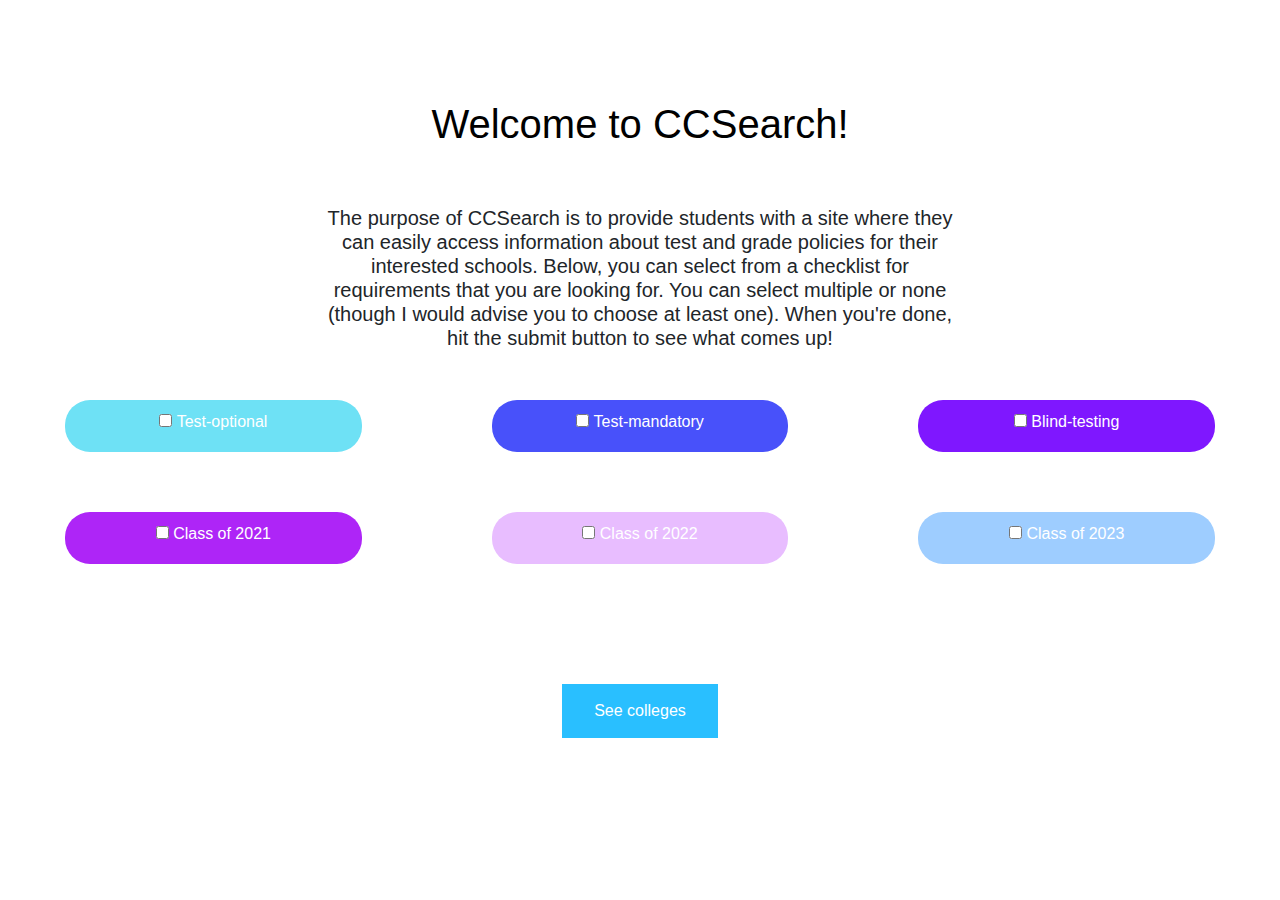
<file: index.html>
<!DOCTYPE html>
<html lang="en" dir="ltr">
  <head>
    <meta charset="utf-8">
    <title>CollegeSearch - Home</title>

    <script defer src="myScript.js"></script>

    <!-- Latest compiled and minified CSS -->
    <link rel="stylesheet" href="https://maxcdn.bootstrapcdn.com/bootstrap/4.5.2/css/bootstrap.min.css">

    <!-- jQuery library -->
    <script src="https://ajax.googleapis.com/ajax/libs/jquery/3.5.1/jquery.min.js"></script>

    <!-- Popper JS -->
    <script src="https://cdnjs.cloudflare.com/ajax/libs/popper.js/1.16.0/umd/popper.min.js"></script>

    <!-- Latest compiled JavaScript -->
    <script src="https://maxcdn.bootstrapcdn.com/bootstrap/4.5.2/js/bootstrap.min.js"></script>

    <!-- external CSS style sheet -->
    <link rel="stylesheet" href="stylesheet.css">
  </head>
  <body>
    <!-- container class for the body (w/ Bootstrap4) -->
    <div id="myDiv" style="background-image: url(https://i.pinimg.com/originals/c1/90/01/c19001be3a43f63f0aebf634b63a7326.jpg)">
      <div class="container-fluid center">
        <!-- maybe import this whole thing from another html document - possible? -->
        <h1>Welcome to CCSearch!</h1>
        <h5 style="margin: 0px 300px 0px 300px">The purpose of CCSearch is to provide students with a site where they can easily access
        information about test and grade policies for their interested schools. Below, you can select from a checklist for requirements
        that you are looking for. You can select multiple or none (though I would advise you to choose at least one). When you're done,
        hit the submit button to see what comes up!</h5>

        <div class="row center">
          <div class="col-xl-4 col-md-6">
            <div class="buttons" style="margin:50px; background: #6ee1f5; color: #ffffff">
              <input id="test_optional" name="test_optional" type="checkbox" />
              <label for="test-optional">Test-optional</label>
            </div>
          </div>

          <div class="col-xl-4 col-md-6">
            <div class="buttons" style="margin:50px; background: #4851fa; color: #ffffff">
              <input id="test_mandatory" name="test_mandatory" type="checkbox" />
              <label for="test_mandatory">Test-mandatory</label>
            </div>
          </div>

          <div class="col-xl-4 col-md-6">
            <div class="buttons" style="margin:50px; background: #7f17ff; color: #ffffff">
              <input id="blind_testing" name="blind_testing" type="checkbox" />
              <label for="blind_testing">Blind-testing</label>
            </div>
          </div>

          <div class="col-xl-4 col-md-6">
            <div class="buttons" style="margin:10px 50px 10px 50px; background: #ae25f7; color: #ffffff">
              <input id="class_2021" name="class_2021" type="checkbox" />
              <label for="class_2021">Class of 2021</label>
            </div>
          </div>

          <div class="col-xl-4 col-md-6">
            <div class="buttons" style="margin:10px 50px 10px 50px; background: #e8bdff; color: #ffffff">
              <input id="class_2022" name="class_2022" type="checkbox" />
              <label for="class_2022">Class of 2022</label>
            </div>
          </div>

          <div class="col-xl-4 col-md-6">
            <div class="buttons" style="margin:10px 50px 10px 50px; background: #9ecdff; color: #ffffff">
              <input id="class_2023" name="class_2023" type="checkbox" />
              <label for="class_2023">Class of 2023</label>
            </div>
          </div>
        </div>

        <div class="buttons center">
          <button class="submitbutton" onclick='myClick()'>See colleges</button>
        </div>

      </div>
    </div>

  </body>
</html>
</file>
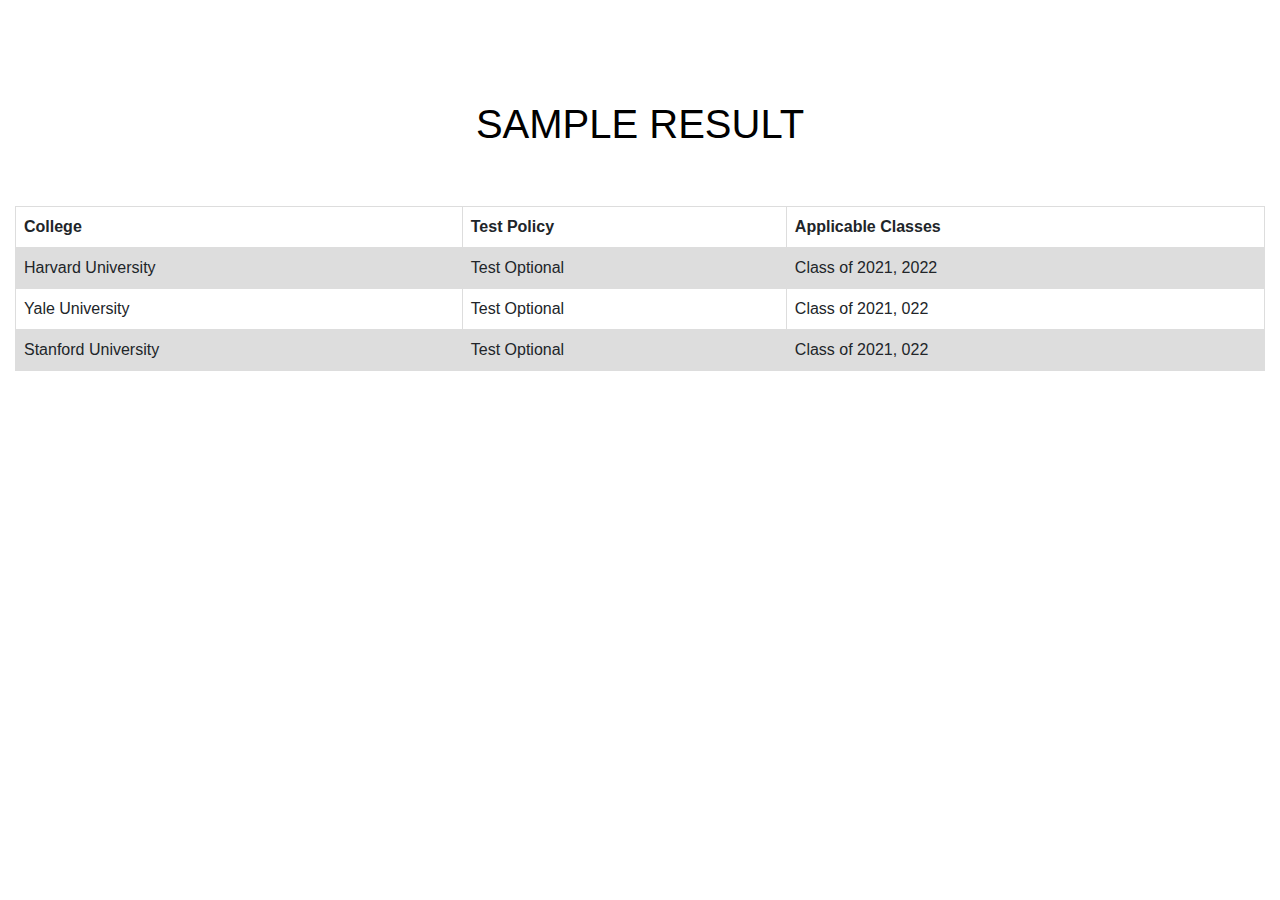
<file: collegeSearch.html>
<!DOCTYPE html>
<html lang="en" dir="ltr">
  <head>
    <meta charset="utf-8">
    <title>CollegeSearch - Results</title>

    <script defer src="myScript.js"></script>

    <!-- Latest compiled and minified CSS -->
    <link rel="stylesheet" href="https://maxcdn.bootstrapcdn.com/bootstrap/4.5.2/css/bootstrap.min.css">

    <!-- jQuery library -->
    <script src="https://ajax.googleapis.com/ajax/libs/jquery/3.5.1/jquery.min.js"></script>

    <!-- Popper JS -->
    <script src="https://cdnjs.cloudflare.com/ajax/libs/popper.js/1.16.0/umd/popper.min.js"></script>

    <!-- Latest compiled JavaScript -->
    <script src="https://maxcdn.bootstrapcdn.com/bootstrap/4.5.2/js/bootstrap.min.js"></script>

    <!-- external CSS style sheet -->
    <link rel="stylesheet" href="stylesheet.css">
  </head>
  <body>
    <div id="myDiv" style="background-image: url(https://i.pinimg.com/originals/c1/90/01/c19001be3a43f63f0aebf634b63a7326.jpg)">
      <div class="container-fluid center">
        <h1>SAMPLE RESULT</h1>

        <table>
          <tr>
            <th>College</th>
            <th>Test Policy</th>
            <th>Applicable Classes</th>
          </tr>
          <tr>
            <td>Harvard University</td>
            <td>Test Optional</td>
            <td>Class of 2021, 2022</td>
          </tr>
          <tr>
            <td>Yale University</td>
            <td>Test Optional</td>
            <td>Class of 2021, 022</td>
          </tr>
          <tr>
            <td>Stanford University</td>
            <td>Test Optional</td>
            <td>Class of 2021, 022</td>
          </tr>
        </table>
      </div>
    </div>
  </body>
</html>
</file>
<file: stylesheet.css>
.center{
  text-align: center;
}

h1 {
  padding: 100px 100px 50px 100px;
  color:#000000;
}

.buttons{
  border-radius: 25px;
  padding:10px;
}

.submitbutton{
  /* from W3Schools */
  background-color: #29bfff;
  border: none;
  color: white;
  padding: 15px 32px;
  text-align: center;
  text-decoration: none;
  display: inline-block;
  font-size: 16px;
  margin: 4px 2px;
  cursor: pointer;

  margin-top:100px;
}

/* from W3Schools */
table {
  font-family: arial, sans-serif;
  border-collapse: collapse;
  width: 100%;
}

td, th {
  border: 1px solid #dddddd;
  text-align: left;
  padding: 8px;
}

tr:nth-child(even) {
  background-color: #dddddd;
}
</file>
